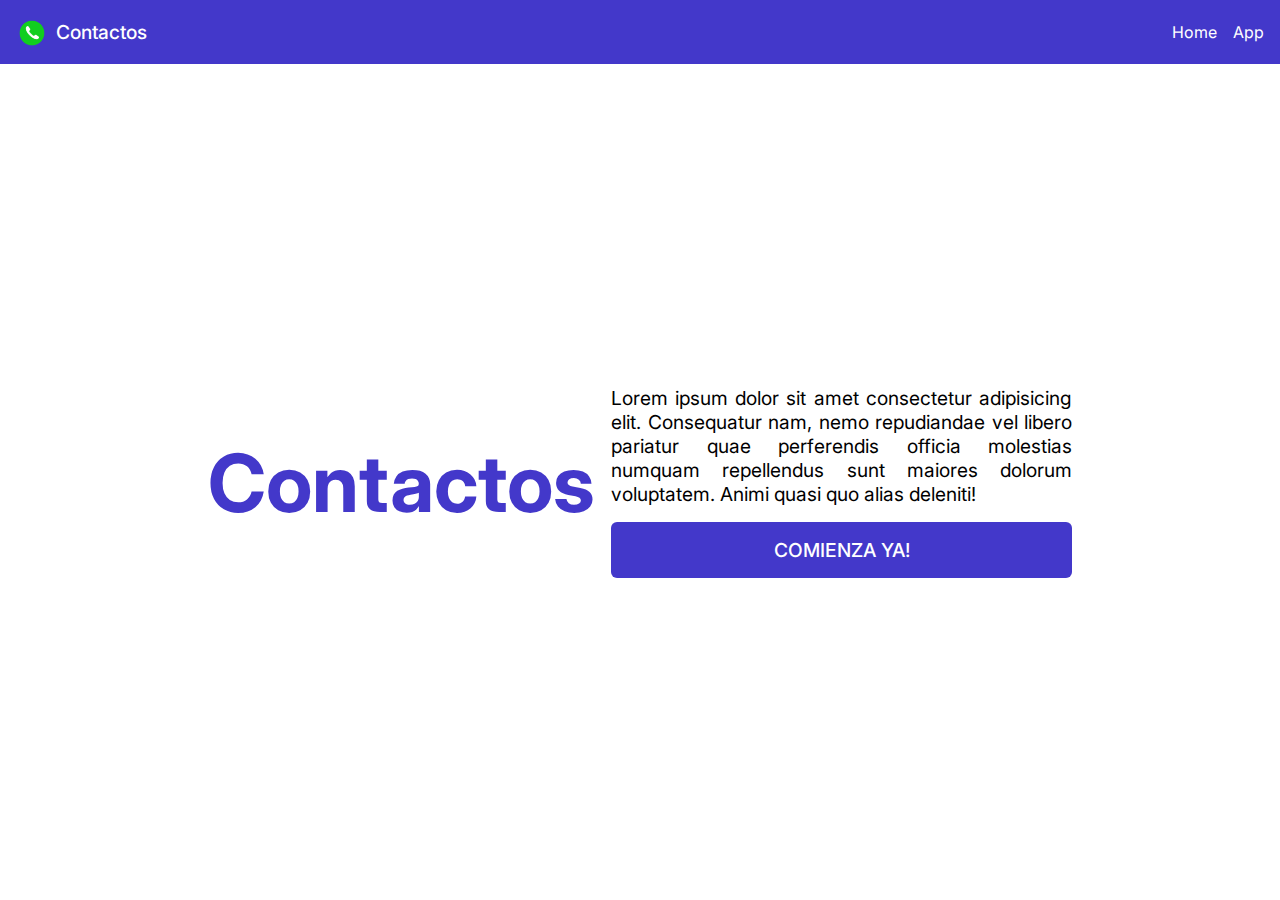
<file: index.html>
<!DOCTYPE html>
<html lang="es">
<head>
  <meta charset="UTF-8">
  <meta name="viewport" content="width=device-width, initial-scale=1.0">
  <title>Document</title>
  <link rel="stylesheet" href="index.css">
  <link rel="preconnect" href="https://fonts.googleapis.com">
  <link rel="preconnect" href="https://fonts.gstatic.com" crossorigin>
  <link href="https://fonts.googleapis.com/css2?family=Inter:ital,opsz,wght@0,14..32,100..900;1,14..32,100..900&display=swap" rel="stylesheet">
</head>
<body>
  <nav id="nav">
    <div id="nav-container">
      <div id="nav-info-container">
        <img id="logo" src="logo.png" alt="logo">
        <h2 id="title">Contactos</h2>
      </div>
      <div id="nav-links-container">
        <button id="bars-btn">
          <svg id="bars-icon" xmlns="http://www.w3.org/2000/svg" fill="none" viewBox="0 0 24 24" stroke-width="1.5" stroke="currentColor" class="size-6">
            <path stroke-linecap="round" stroke-linejoin="round" d="M3.75 6.75h16.5M3.75 12h16.5m-16.5 5.25h16.5" />
          </svg>
        </button>
        <a class="nav-link" href="/">Home</a>
        <a class="nav-link" href="/app">App</a>
      </div>
    </div>
  </nav>

  <main id="main-container">
    <h1 id="main-title">Contactos</h1>
    <div id="main-desc-container">
      <p id="desc-text">Lorem ipsum dolor sit amet consectetur adipisicing elit. Consequatur nam, nemo repudiandae vel libero pariatur quae perferendis officia molestias numquam repellendus sunt maiores dolorum voluptatem. Animi quasi quo alias deleniti!</p>
      <a id="desc-link" href="/app">Comienza Ya!</a>
    </div>
  </main>
</body>
</html>
</file>
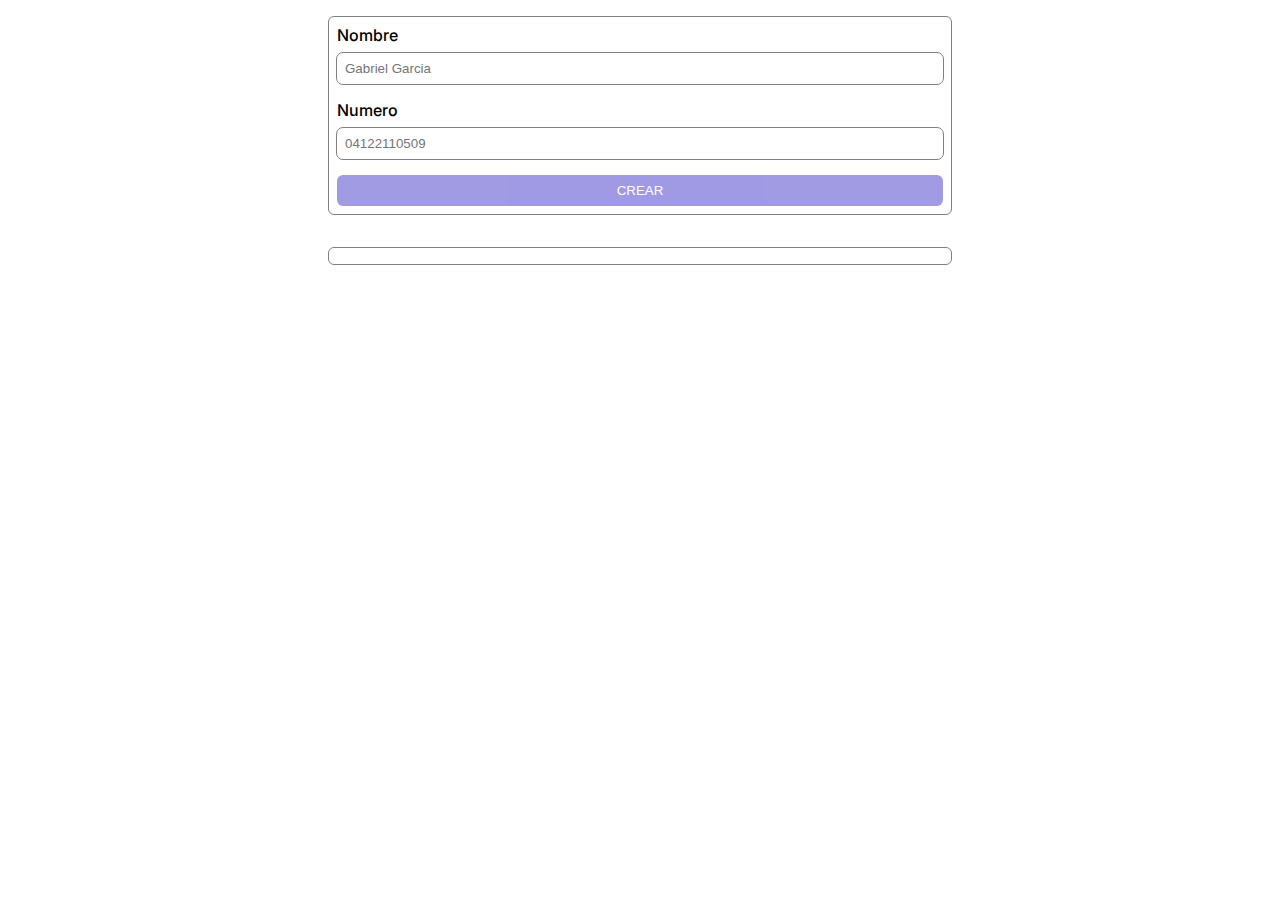
<file: app/index.html>
<!DOCTYPE html>
<html lang="es">
<head>
  <meta charset="UTF-8">
  <meta name="viewport" content="width=device-width, initial-scale=1.0">
  <title>Document</title>
  <link rel="stylesheet" href="index.css">
  <link rel="preconnect" href="https://fonts.googleapis.com">
  <link rel="preconnect" href="https://fonts.gstatic.com" crossorigin>
  <link href="https://fonts.googleapis.com/css2?family=Inter:ital,opsz,wght@0,14..32,100..900;1,14..32,100..900&display=swap" rel="stylesheet">
</head>
<body>
  <main id="main-container">
    <!-- Formulario -->
    <form id="main-form">
      <div class="main-form-input-container">
        <label for="name-input">Nombre</label>
        <input type="text" name="name-input" id="name-input" class="form-input" placeholder="Gabriel Garcia">
        <p class="main-form-helper-text">
          Tiene que tener nombre y apellido. <br>
          Ambos comienzan con mayusculas.
        </p>
      </div>
      <div class="main-form-input-container">
        <label for="phone-input">Numero</label>
        <input type="text" name="phone-input" id="phone-input" class="form-input" placeholder="04122110509">
        <p class="main-form-helper-text">
          Tiene que ser un numero venezolano valido.
        </p>
      </div>
      <button disabled id="main-form-btn">Crear</button>
    </form>
    <!-- Lista -->
    <ul id="contacts-list">
      <li class="contacts-list-item">
        <div class="inputs-container">
          <input class="contacts-list-item-name-input" type="text" value="Gabriel Garcia">
          <input class="contacts-list-item-phone-input" type="text" value="04122110509">
        </div>
        <div class="btns-container">
          <button class="edit-btn">
            <svg xmlns="http://www.w3.org/2000/svg" fill="none" viewBox="0 0 24 24" stroke-width="1.5" stroke="currentColor">
              <path stroke-linecap="round" stroke-linejoin="round" d="m16.862 4.487 1.687-1.688a1.875 1.875 0 1 1 2.652 2.652L10.582 16.07a4.5 4.5 0 0 1-1.897 1.13L6 18l.8-2.685a4.5 4.5 0 0 1 1.13-1.897l8.932-8.931Zm0 0L19.5 7.125M18 14v4.75A2.25 2.25 0 0 1 15.75 21H5.25A2.25 2.25 0 0 1 3 18.75V8.25A2.25 2.25 0 0 1 5.25 6H10" />
            </svg>            
          </button>
          <button class="delete-btn">
            <svg xmlns="http://www.w3.org/2000/svg" fill="none" viewBox="0 0 24 24" stroke-width="1.5" stroke="currentColor">
              <path stroke-linecap="round" stroke-linejoin="round" d="M6 18 18 6M6 6l12 12" />
            </svg>
          </button>
        </div>
      </li>
      <li class="contacts-list-item">
        <div class="inputs-container">
          <input class="contacts-list-item-name-input" type="text" value="Gabriel Garcia">
          <input class="contacts-list-item-phone-input" type="text" value="04122110509">
        </div>
        <div class="btns-container">
          <button class="edit-btn">
            <svg xmlns="http://www.w3.org/2000/svg" fill="none" viewBox="0 0 24 24" stroke-width="1.5" stroke="currentColor">
              <path stroke-linecap="round" stroke-linejoin="round" d="m16.862 4.487 1.687-1.688a1.875 1.875 0 1 1 2.652 2.652L10.582 16.07a4.5 4.5 0 0 1-1.897 1.13L6 18l.8-2.685a4.5 4.5 0 0 1 1.13-1.897l8.932-8.931Zm0 0L19.5 7.125M18 14v4.75A2.25 2.25 0 0 1 15.75 21H5.25A2.25 2.25 0 0 1 3 18.75V8.25A2.25 2.25 0 0 1 5.25 6H10" />
            </svg>            
          </button>
          <button class="delete-btn">
            <svg xmlns="http://www.w3.org/2000/svg" fill="none" viewBox="0 0 24 24" stroke-width="1.5" stroke="currentColor">
              <path stroke-linecap="round" stroke-linejoin="round" d="M6 18 18 6M6 6l12 12" />
            </svg>
          </button>
        </div>
      </li>
      <li class="contacts-list-item">
        <div class="inputs-container">
          <input class="contacts-list-item-name-input" type="text" value="Gabriel Garcia">
          <input class="contacts-list-item-phone-input" type="text" value="04122110509">
        </div>
        <div class="btns-container">
          <button class="edit-btn">
            <svg xmlns="http://www.w3.org/2000/svg" fill="none" viewBox="0 0 24 24" stroke-width="1.5" stroke="currentColor">
              <path stroke-linecap="round" stroke-linejoin="round" d="m16.862 4.487 1.687-1.688a1.875 1.875 0 1 1 2.652 2.652L10.582 16.07a4.5 4.5 0 0 1-1.897 1.13L6 18l.8-2.685a4.5 4.5 0 0 1 1.13-1.897l8.932-8.931Zm0 0L19.5 7.125M18 14v4.75A2.25 2.25 0 0 1 15.75 21H5.25A2.25 2.25 0 0 1 3 18.75V8.25A2.25 2.25 0 0 1 5.25 6H10" />
            </svg>            
          </button>
          <button class="delete-btn">
            <svg xmlns="http://www.w3.org/2000/svg" fill="none" viewBox="0 0 24 24" stroke-width="1.5" stroke="currentColor">
              <path stroke-linecap="round" stroke-linejoin="round" d="M6 18 18 6M6 6l12 12" />
            </svg>
          </button>
        </div>
      </li>
      <li class="contacts-list-item">
        <div class="inputs-container">
          <input class="contacts-list-item-name-input" type="text" value="Gabriel Garcia">
          <input class="contacts-list-item-phone-input" type="text" value="04122110509">
        </div>
        <div class="btns-container">
          <button class="edit-btn">
            <svg xmlns="http://www.w3.org/2000/svg" fill="none" viewBox="0 0 24 24" stroke-width="1.5" stroke="currentColor">
              <path stroke-linecap="round" stroke-linejoin="round" d="m16.862 4.487 1.687-1.688a1.875 1.875 0 1 1 2.652 2.652L10.582 16.07a4.5 4.5 0 0 1-1.897 1.13L6 18l.8-2.685a4.5 4.5 0 0 1 1.13-1.897l8.932-8.931Zm0 0L19.5 7.125M18 14v4.75A2.25 2.25 0 0 1 15.75 21H5.25A2.25 2.25 0 0 1 3 18.75V8.25A2.25 2.25 0 0 1 5.25 6H10" />
            </svg>            
          </button>
          <button class="delete-btn">
            <svg xmlns="http://www.w3.org/2000/svg" fill="none" viewBox="0 0 24 24" stroke-width="1.5" stroke="currentColor">
              <path stroke-linecap="round" stroke-linejoin="round" d="M6 18 18 6M6 6l12 12" />
            </svg>
          </button>
        </div>
      </li>
      <li class="contacts-list-item">
        <div class="inputs-container">
          <input class="contacts-list-item-name-input" type="text" value="Gabriel Garcia">
          <input class="contacts-list-item-phone-input" type="text" value="04122110509">
        </div>
        <div class="btns-container">
          <button class="edit-btn">
            <svg xmlns="http://www.w3.org/2000/svg" fill="none" viewBox="0 0 24 24" stroke-width="1.5" stroke="currentColor">
              <path stroke-linecap="round" stroke-linejoin="round" d="m16.862 4.487 1.687-1.688a1.875 1.875 0 1 1 2.652 2.652L10.582 16.07a4.5 4.5 0 0 1-1.897 1.13L6 18l.8-2.685a4.5 4.5 0 0 1 1.13-1.897l8.932-8.931Zm0 0L19.5 7.125M18 14v4.75A2.25 2.25 0 0 1 15.75 21H5.25A2.25 2.25 0 0 1 3 18.75V8.25A2.25 2.25 0 0 1 5.25 6H10" />
            </svg>            
          </button>
          <button class="delete-btn">
            <svg xmlns="http://www.w3.org/2000/svg" fill="none" viewBox="0 0 24 24" stroke-width="1.5" stroke="currentColor">
              <path stroke-linecap="round" stroke-linejoin="round" d="M6 18 18 6M6 6l12 12" />
            </svg>
          </button>
        </div>
      </li>
      <li class="contacts-list-item">
        <div class="inputs-container">
          <input class="contacts-list-item-name-input" type="text" value="Gabriel Garcia">
          <input class="contacts-list-item-phone-input" type="text" value="04122110509">
        </div>
        <div class="btns-container">
          <button class="edit-btn">
            <svg xmlns="http://www.w3.org/2000/svg" fill="none" viewBox="0 0 24 24" stroke-width="1.5" stroke="currentColor">
              <path stroke-linecap="round" stroke-linejoin="round" d="m16.862 4.487 1.687-1.688a1.875 1.875 0 1 1 2.652 2.652L10.582 16.07a4.5 4.5 0 0 1-1.897 1.13L6 18l.8-2.685a4.5 4.5 0 0 1 1.13-1.897l8.932-8.931Zm0 0L19.5 7.125M18 14v4.75A2.25 2.25 0 0 1 15.75 21H5.25A2.25 2.25 0 0 1 3 18.75V8.25A2.25 2.25 0 0 1 5.25 6H10" />
            </svg>            
          </button>
          <button class="delete-btn">
            <svg xmlns="http://www.w3.org/2000/svg" fill="none" viewBox="0 0 24 24" stroke-width="1.5" stroke="currentColor">
              <path stroke-linecap="round" stroke-linejoin="round" d="M6 18 18 6M6 6l12 12" />
            </svg>
          </button>
        </div>
      </li>
      <li class="contacts-list-item">
        <div class="inputs-container">
          <input class="contacts-list-item-name-input" type="text" value="Gabriel Garcia">
          <input class="contacts-list-item-phone-input" type="text" value="04122110509">
        </div>
        <div class="btns-container">
          <button class="edit-btn">
            <svg xmlns="http://www.w3.org/2000/svg" fill="none" viewBox="0 0 24 24" stroke-width="1.5" stroke="currentColor">
              <path stroke-linecap="round" stroke-linejoin="round" d="m16.862 4.487 1.687-1.688a1.875 1.875 0 1 1 2.652 2.652L10.582 16.07a4.5 4.5 0 0 1-1.897 1.13L6 18l.8-2.685a4.5 4.5 0 0 1 1.13-1.897l8.932-8.931Zm0 0L19.5 7.125M18 14v4.75A2.25 2.25 0 0 1 15.75 21H5.25A2.25 2.25 0 0 1 3 18.75V8.25A2.25 2.25 0 0 1 5.25 6H10" />
            </svg>            
          </button>
          <button class="delete-btn">
            <svg xmlns="http://www.w3.org/2000/svg" fill="none" viewBox="0 0 24 24" stroke-width="1.5" stroke="currentColor">
              <path stroke-linecap="round" stroke-linejoin="round" d="M6 18 18 6M6 6l12 12" />
            </svg>
          </button>
        </div>
      </li>
      <li class="contacts-list-item">
        <div class="inputs-container">
          <input class="contacts-list-item-name-input" type="text" value="Gabriel Garcia">
          <input class="contacts-list-item-phone-input" type="text" value="04122110509">
        </div>
        <div class="btns-container">
          <button class="edit-btn">
            <svg xmlns="http://www.w3.org/2000/svg" fill="none" viewBox="0 0 24 24" stroke-width="1.5" stroke="currentColor">
              <path stroke-linecap="round" stroke-linejoin="round" d="m16.862 4.487 1.687-1.688a1.875 1.875 0 1 1 2.652 2.652L10.582 16.07a4.5 4.5 0 0 1-1.897 1.13L6 18l.8-2.685a4.5 4.5 0 0 1 1.13-1.897l8.932-8.931Zm0 0L19.5 7.125M18 14v4.75A2.25 2.25 0 0 1 15.75 21H5.25A2.25 2.25 0 0 1 3 18.75V8.25A2.25 2.25 0 0 1 5.25 6H10" />
            </svg>            
          </button>
          <button class="delete-btn">
            <svg xmlns="http://www.w3.org/2000/svg" fill="none" viewBox="0 0 24 24" stroke-width="1.5" stroke="currentColor">
              <path stroke-linecap="round" stroke-linejoin="round" d="M6 18 18 6M6 6l12 12" />
            </svg>
          </button>
        </div>
      </li>
      <li class="contacts-list-item">
        <div class="inputs-container">
          <input class="contacts-list-item-name-input" type="text" value="Gabriel Garcia">
          <input class="contacts-list-item-phone-input" type="text" value="04122110509">
        </div>
        <div class="btns-container">
          <button class="edit-btn">
            <svg xmlns="http://www.w3.org/2000/svg" fill="none" viewBox="0 0 24 24" stroke-width="1.5" stroke="currentColor">
              <path stroke-linecap="round" stroke-linejoin="round" d="m16.862 4.487 1.687-1.688a1.875 1.875 0 1 1 2.652 2.652L10.582 16.07a4.5 4.5 0 0 1-1.897 1.13L6 18l.8-2.685a4.5 4.5 0 0 1 1.13-1.897l8.932-8.931Zm0 0L19.5 7.125M18 14v4.75A2.25 2.25 0 0 1 15.75 21H5.25A2.25 2.25 0 0 1 3 18.75V8.25A2.25 2.25 0 0 1 5.25 6H10" />
            </svg>            
          </button>
          <button class="delete-btn">
            <svg xmlns="http://www.w3.org/2000/svg" fill="none" viewBox="0 0 24 24" stroke-width="1.5" stroke="currentColor">
              <path stroke-linecap="round" stroke-linejoin="round" d="M6 18 18 6M6 6l12 12" />
            </svg>
          </button>
        </div>
      </li>
    </ul>
  </main>
  <script src="index.js"></script>
</body>
</html>
</file>
<file: index.css>
*,
::before,
::after {
  box-sizing: border-box;
  border-width: 0;
  border-style: solid;
  border-color: #e5e7eb;
}

body, h2, p, h1 {
  margin: 0;
}

body {
  font-family: "Inter", sans-serif;
  font-optical-sizing: auto;
  font-style: normal;
  padding-top: 4rem;
}

/* Barra de navegacion */
#logo {
  /* Esto es el ancho */
  width: 2rem; 
  /* Esto es la altura que funciona bla */
  height: 2rem;
}

#bars-icon {
  width: 2rem;
  height: 2rem;
}

#nav {
  padding: 0 1rem;
  background-color: #4338ca;
  color: white;
  position: fixed;
  top: 0;
  left: 0;
  right: 0;
}

#nav-container {
  display: flex;
  justify-content: space-between;
  align-items: center;
  height: 4rem;
  max-width: 90rem;
  margin: 0 auto;
}

#nav-info-container {
  display: flex;
  align-items: center;
  gap: 0.5rem;
  height: 100%;
}

#nav-links-container {  
  display: flex;
  gap: 1rem;
  align-items: center;
}

#title {
  font-weight: 500;
  font-size: 1.2rem;
}

#bars-btn {
  display: flex;
  justify-content: center;
  align-items: center;
  padding: 0.3rem;
  border-radius: 0.375rem;
  background-color: white;
  color: #4338ca;
}

.nav-link {
  display: none;
  color: white;
  text-decoration: none;
}

.nav-link:hover {
  text-decoration: underline;
}

#main-container {
  display: flex;
  flex-direction: column;
  min-height: calc(100vh - 4rem);
  justify-content: center;
  padding: 0 1rem;
  max-width: 90rem;
  margin: 0 auto;
  gap: 1rem;
}

#main-title {
  color: #4338ca;
  font-size: 3rem;
}

#main-desc-container {
  display: flex;
  flex-direction: column;
  gap: 1rem;
}

#desc-text {
  text-align: justify;
}

#desc-link {
  background-color: #4338ca;
  padding: 1rem 2rem;
  color: white;
  text-decoration: none;
  text-align: center;
  text-transform: uppercase;
  font-weight: 500;
  font-size: 1.2rem;
  border-radius: 0.375rem;
}

#desc-link:hover {
  background-color: #2d2586;
  transition: all 0.2s ease-in;
}

@media (min-width: 768px) {
  #bars-btn {
    display: none;
  }

  .nav-link {
    display: block;
  }

  #main-container {
    align-items: center;
    width: 70%;
  }

  #main-title {
    font-size: 4rem;
  }

  #desc-text {
    font-size: 1rem;
  }
}

@media (min-width: 1024px) {

  #main-container {
    flex-direction: row;
  }
  
  #main-title {
    font-size: 5rem;
  }

  #desc-text {
    font-size: 1.2rem;
  }
}
</file>
<file: app/index.css>
*,
::before,
::after {
  box-sizing: border-box;
  border-width: 0;
  border-style: solid;
  border-color: #e5e7eb;
}

body, h2, p, h1 {
  margin: 0;
}

body {
  font-family: "Inter", sans-serif;
  font-optical-sizing: auto;
  font-style: normal;
}

#main-container {
  height: 100vh;
  display: flex;
  flex-direction: column;
  padding: 1rem;
  max-width: 90rem;
  margin: 0 auto;
  gap: 2rem;
}

#main-form {
  padding: 0.5rem;
  border-radius: 0.375rem;
  display: flex;
  border: 1px solid gray;
  flex-direction: column;
  gap: 1rem;
}

.main-form-input-container {
  display: flex;
  flex-direction: column;
  gap: 0.5rem;
}

.main-form-input-container > label {
  font-weight: 500;
}

.form-input {
  outline: 1px solid gray;
  border-radius: 0.375rem;
  padding: 0.5rem;
}

.main-form-helper-text {
  font-size: 0.75rem;
  font-weight: 300;
  color: red;
  display: none;
}

#main-form-btn {
  background-color: #4338ca;
  padding: 0.5rem 1rem;
  color: white;
  text-decoration: none;
  text-align: center;
  text-transform: uppercase;
  font-weight: 500;
  border-radius: 0.375rem;
}

#contacts-list {
  margin: 0;
  padding: 0.5rem;
  list-style: none;
  overflow: auto;
  display: flex;
  flex-direction: column;
  gap: 2rem;
  border-radius: 0.375rem;
  border: 1px solid gray;
}

.edit-btn {
  width: 2rem;
  height: 2rem;
}

.delete-btn {
  width: 2rem;
  height: 2rem;
}

.inputs-container {
  display: flex;
  flex-wrap: wrap;
  gap: 0.5rem;
  flex-grow: 1;
}

.contacts-list-item-name-input, .contacts-list-item-phone-input {
  width: 100%;
  outline: 1px solid gray;
  border-radius: 0.375rem;
  padding: 0.5rem;
}

.btns-container {
  display: flex;
  gap: 0.5rem;
  align-items: center;
}

.contacts-list-item {
  display: flex;
  gap: 1rem;
  justify-content: space-between;
}

#main-form-btn:disabled {
  opacity: 0.5;
  cursor: not-allowed;
}

.valid {
  outline: 1px solid green;
}

.invalid {
  outline : 1px solid red;
}

.show-helper-text{
  display: block;
}

@media (min-width: 768px){
  #main-form {
    width: 70%;
  }

  #contacts-list {
    width: 70%;
  }

  .inputs-container {
    flex-wrap: nowrap;
  }

  #main-container {
    align-items: center;
  }




@media (min-width: 1024px){
  #main-form {
    width: 50%;
  }

  #contacts-list {
    width: 50%;
  }

}
}
</file>
